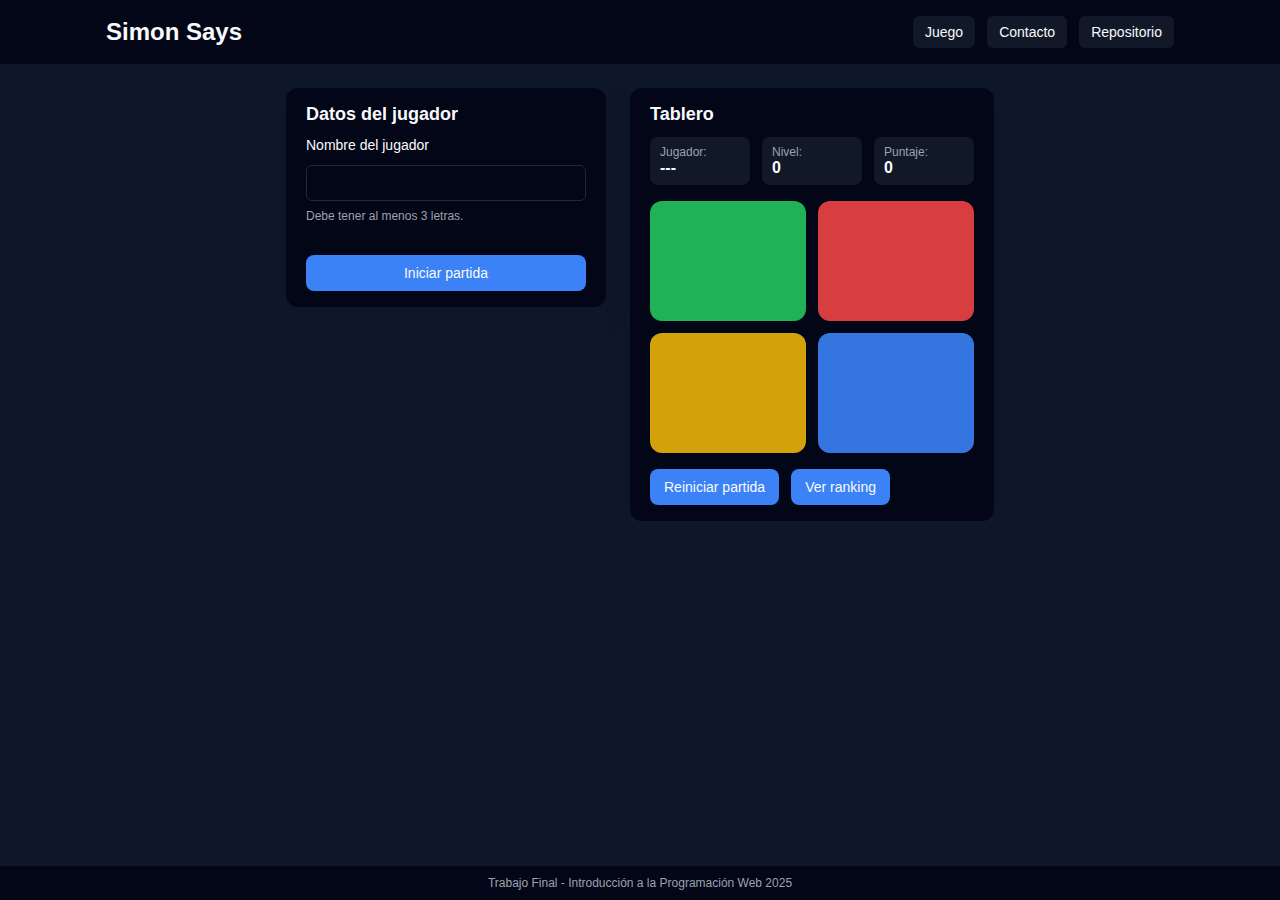
<file: index.html>
<!DOCTYPE html>
<html lang="es">
<head>
    <meta charset="UTF-8">
    <meta name="viewport" content="width=device-width, initial-scale=1.0">
    <title>Simon Says - Juego</title>
    <link rel="stylesheet" href="css/reset.css">
    <link rel="stylesheet" href="css/estilos.css">
</head>
<body>
    <header class="encabezado">
        <div class="encabezado-contenedor">
            <h1 class="encabezado-titulo">Simon Says</h1>
            <nav class="navegacion-principal">
                <a class="navegacion-principal-enlace" href="index.html">Juego</a>
                <a class="navegacion-principal-enlace" href="contacto.html">Contacto</a>
                <a class="navegacion-principal-enlace" href="https://github.com/brunos-1dev/simon-says-ipw-2025"
                   target="_blank" rel="noopener noreferrer">
                    Repositorio
                </a>
            </nav>
        </div>
    </header>
    <main class="contenido-principal">
        <!-- Panel de jugador -->
        <section class="panel-jugador">
            <h2 class="panel-jugador-titulo">Datos del jugador</h2>
            <form class="formulario-jugador" id="formulario-jugador">
                <label class="formulario-jugador-label" for="nombre-jugador">
                    Nombre del jugador
                </label>
                <input
                    class="formulario-jugador-input"
                    type="text"
                    id="nombre-jugador"
                    name="nombre-jugador"
                    autocomplete="off"
                    required
                >
                <p class="formulario-jugador-ayuda">
                    Debe tener al menos 3 letras.
                </p>
                <p class="formulario-jugador-error" id="error-nombre-jugador"></p>
                <button
                    class="formulario-jugador-boton"
                    type="submit"
                    id="boton-iniciar">
                    Iniciar partida
                </button>
            </form>
        </section>
        <!-- Panel de juego -->
        <section class="panel-juego">
            <h2 class="panel-juego-titulo">Tablero</h2>
            <div class="panel-juego-informacion">
                <div class="panel-juego-dato">
                    <span class="panel-juego-etiqueta">Jugador:</span>
                    <span class="panel-juego-valor" id="jugador-actual">---</span>
                </div>
                <div class="panel-juego-dato">
                    <span class="panel-juego-etiqueta">Nivel:</span>
                    <span class="panel-juego-valor" id="nivel-actual">0</span>
                </div>
                <div class="panel-juego-dato">
                    <span class="panel-juego-etiqueta">Puntaje:</span>
                    <span class="panel-juego-valor" id="puntaje-actual">0</span>
                </div>
            </div>
            <div class="tablero-colores" id="tablero-colores">
                <button
                    class="boton-color boton-color-verde"
                    type="button"
                    id="color-verde"
                    data-color="verde">
                </button>
                <button
                    class="boton-color boton-color-rojo"
                    type="button"
                    id="color-rojo"
                    data-color="rojo"
                ></button>
                <button
                    class="boton-color boton-color-amarillo"
                    type="button"
                    id="color-amarillo"
                    data-color="amarillo">
                </button>
                <button
                    class="boton-color boton-color-azul"
                    type="button"
                    id="color-azul"
                    data-color="azul">
                </button>
            </div>
            <div class="panel-juego-controles">
                <button
                    class="panel-juego-boton"
                    type="button"
                    id="boton-reiniciar">
                    Reiniciar partida
                </button>
                <button
                    class="panel-juego-boton"
                    type="button"
                    id="boton-ranking">
                    Ver ranking
                </button>
            </div>
        </section>
    </main>
    <!-- Modal de Game Over -->
    <div class="modal" id="modal-game-over" aria-hidden="true">
        <div class="modal-contenido">
            <h2 class="modal-titulo">Fin de la partida</h2>
            <p class="modal-texto" id="mensaje-game-over">
                Te has equivocado en la secuencia.
            </p>
            <button
                class="modal-boton"
                type="button"
                id="boton-modal-reiniciar">
                Jugar de nuevo
            </button>
        </div>
    </div>
    <!-- Modal de Ranking -->
    <div class="modal" id="modal-ranking" aria-hidden="true">
        <div class="modal-contenido modal-contenido-ranking">
            <h2 class="modal-titulo">Ranking de partidas</h2>
            <div class="ranking-controles">
                <button
                    class="ranking-controles-boton"
                    type="button"
                    id="ordenar-por-puntaje">
                    Ordenar por puntaje
                </button>
                <button
                    class="ranking-controles-boton"
                    type="button"
                    id="ordenar-por-fecha">
                    Ordenar por fecha
                </button>
            </div>
            <table class="tabla-ranking" id="tabla-ranking">
                <thead class="tabla-ranking-encabezado">
                    <tr>
                        <th>Jugador</th>
                        <th>Puntaje</th>
                        <th>Nivel</th>
                        <th>Fecha</th>
                    </tr>
                </thead>
                <tbody class="tabla-ranking-cuerpo" id="cuerpo-tabla-ranking">  
                </tbody>
            </table>
            <button
                class="modal-boton modal-boton-cerrar"
                type="button"
                id="cerrar-modal-ranking">
                Cerrar
            </button>
        </div>
    </div>
    <footer class="pie-pagina">
        <p class="pie-pagina-texto">
            Trabajo Final - Introducción a la Programación Web 2025
        </p>
    </footer>
    <script src="js/juego-simon.js"></script>
    <script src="js/ui-juego.js"></script>
</body>
</html>
</file>
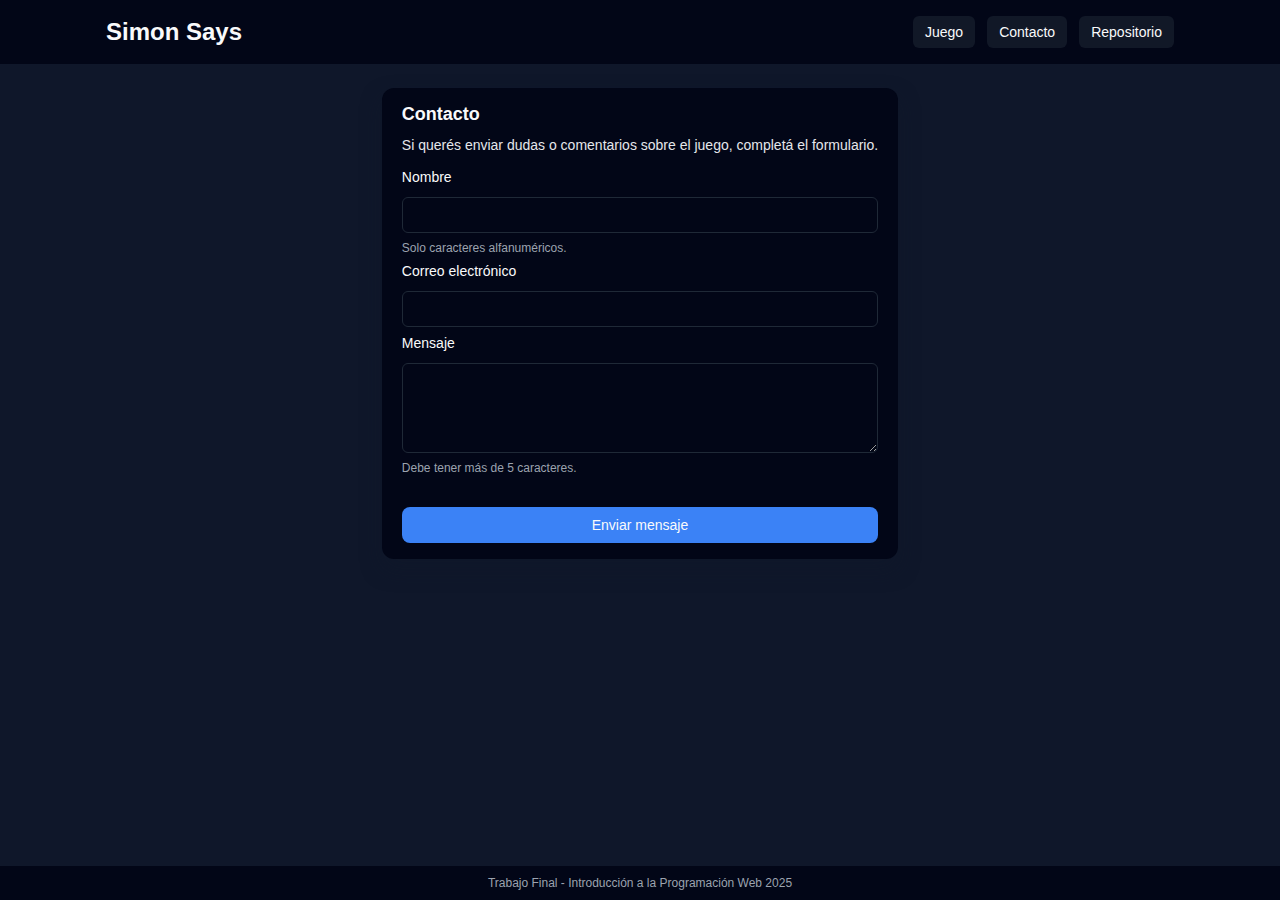
<file: contacto.html>
<!DOCTYPE html>
<html lang="es">
<head>
    <meta charset="UTF-8">
    <meta name="viewport" content="width=device-width, initial-scale=1.0">
    <title>Contacto - Simon Says</title>
    <link rel="stylesheet" href="css/reset.css">
    <link rel="stylesheet" href="css/estilos.css">
</head>
<body>
    <header class="encabezado">
        <div class="encabezado-contenedor">
            <h1 class="encabezado-titulo">Simon Says</h1>

            <nav class="navegacion-principal">
                <a class="navegacion-principal-enlace" href="index.html">Juego</a>
                <a class="navegacion-principal-enlace" href="contacto.html">Contacto</a>
                <a class="navegacion-principal-enlace" href="https://github.com/brunos-1dev/simon-says-ipw-2025"
                   target="_blank" rel="noopener noreferrer">
                    Repositorio
                </a>
            </nav>
        </div>
    </header>
    <main class="contenido-principal contenido-principal-contacto">
        <section class="contacto">
            <h2 class="contacto-titulo">Contacto</h2>
            <p class="contacto-descripcion">
                Si querés enviar dudas o comentarios sobre el juego, completá el formulario.
            </p>
            <form class="formulario-contacto" id="formulario-contacto">
                <label class="formulario-contacto-label" for="contacto-nombre">
                    Nombre
                </label>
                <input
                    class="formulario-contacto-input"
                    type="text"
                    id="contacto-nombre"
                    name="nombre"
                    autocomplete="off"
                    required >
                <p class="formulario-contacto-ayuda">
                    Solo caracteres alfanuméricos.
                </p>
                <label class="formulario-contacto-label" for="contacto-email">
                    Correo electrónico
                </label>
                <input
                    class="formulario-contacto-input"
                    type="email"
                    id="contacto-email"
                    name="email"
                    autocomplete="off"
                    required>
                <label class="formulario-contacto-label" for="contacto-mensaje">
                    Mensaje
                </label>
                <textarea
                    class="formulario-contacto-textarea"
                    id="contacto-mensaje"
                    name="mensaje"
                    rows="4"
                    required>
                </textarea>
                <p class="formulario-contacto-ayuda">
                    Debe tener más de 5 caracteres.
                </p>
                <p class="formulario-contacto-error" id="error-contacto"></p>
                <button
                    class="formulario-contacto-boton"
                    type="submit"
                    id="boton-enviar-contacto">
                    Enviar mensaje
                </button>
            </form>
        </section>
    </main>
    <footer class="pie-pagina">
        <p class="pie-pagina-texto">
            Trabajo Final - Introducción a la Programación Web 2025
        </p>
    </footer>
    <script src="js/contacto.js"></script>
</body>
</html>
</file>
<file: css/estilos.css>
body {
    font-family: "Segoe UI", Tahoma, Geneva, Verdana, sans-serif;
    background-color: #0f172a;
    color: #f9fafb;
    min-height: 100vh;
    display: flex;
    flex-direction: column;
}
/* Encabezado y navegación */
.encabezado {
    background-color: #020617;
}
.encabezado-contenedor {
    max-width: 1100px;
    margin: 0 auto;
    padding: 16px;
    display: flex;
    flex-direction: column;
    gap: 12px;
}
.encabezado-titulo {
    font-size: 24px;
    font-weight: 700;
}
.navegacion-principal {
    display: flex;
    flex-wrap: wrap;
    gap: 12px;
}
.navegacion-principal-enlace {
    padding: 8px 12px;
    border-radius: 6px;
    background-color: #111827;
    font-size: 14px;
}
.navegacion-principal-enlace:hover {
    background-color: #1f2937;
}
/* Contenido principal */
.contenido-principal {
    flex: 1;
    max-width: 1100px;
    margin: 24px auto;
    padding: 0 16px 24px;
    display: flex;
    flex-direction: column;
    gap: 24px;
}
/* Variante para la página de contacto*/
.contenido-principal-contacto {
    max-width: 600px;
}
/* Panel de jugador / Panel de juego / Contacto */
.panel-jugador,
.panel-juego,
.contacto {
    background-color: #020617;
    border-radius: 12px;
    padding: 16px 20px;
    box-shadow: 0 10px 20px rgba(15, 23, 42, 0.5);
}
.panel-jugador-titulo,
.panel-juego-titulo,
.contacto-titulo {
    font-size: 18px;
    font-weight: 600;
    margin-bottom: 12px;
}
.contacto-descripcion {
    font-size: 14px;
    margin-bottom: 16px;
    color: #e5e7eb;
}
/* Formulario de jugador */
.formulario-jugador {
    display: flex;
    flex-direction: column;
    gap: 8px;
}
.formulario-jugador-label {
    font-size: 14px;
}
.formulario-jugador-input {
    margin-top: 4px;
    padding: 8px 10px;
    border-radius: 6px;
    border: 1px solid #1f2937;
    background-color: #020617;
    color: #f9fafb;
}
.formulario-jugador-input:focus {
    outline: 2px solid #3b82f6;
    outline-offset: 1px;
}
.formulario-jugador-ayuda {
    font-size: 12px;
    color: #9ca3af;
}
.formulario-jugador-error {
    min-height: 16px;
    font-size: 12px;
    color: #f97373;
}
/* Formulario contacto */
.formulario-contacto {
    display: flex;
    flex-direction: column;
    gap: 8px;
}
.formulario-contacto-label {
    font-size: 14px;
}
.formulario-contacto-input,
.formulario-contacto-textarea {
    margin-top: 4px;
    padding: 8px 10px;
    border-radius: 6px;
    border: 1px solid #1f2937;
    background-color: #020617;
    color: #f9fafb;
}
.formulario-contacto-input:focus,
.formulario-contacto-textarea:focus {
    outline: 2px solid #3b82f6;
    outline-offset: 1px;
}
.formulario-contacto-ayuda {
    font-size: 12px;
    color: #9ca3af;
}
.formulario-contacto-error {
    min-height: 16px;
    font-size: 12px;
    color: #f97373;
}
/* Botones generales */
.formulario-jugador-boton,
.panel-juego-boton,
.formulario-contacto-boton,
.modal-boton,
.ranking-controles-boton,
.modal-boton-cerrar {
    padding: 10px 14px;
    border-radius: 8px;
    border: none;
    background-color: #3b82f6;
    color: #f9fafb;
    font-size: 14px;
    font-weight: 500;
    display: inline-flex;
    align-items: center;
    justify-content: center;
}
.formulario-jugador-boton:hover,
.panel-juego-boton:hover,
.formulario-contacto-boton:hover,
.modal-boton:hover,
.ranking-controles-boton:hover,
.modal-boton-cerrar:hover {
    background-color: #2563eb;
}
/* Info de juego */
.panel-juego-informacion {
    display: flex;
    flex-wrap: wrap;
    gap: 12px;
    margin-bottom: 16px;
}
.panel-juego-dato {
    background-color: #111827;
    border-radius: 8px;
    padding: 8px 10px;
    display: flex;
    flex-direction: column;
    min-width: 100px;
}
.panel-juego-etiqueta {
    font-size: 12px;
    color: #9ca3af;
}
.panel-juego-valor {
    font-size: 16px;
    font-weight: 600;
}
/* Tablero de colores */
.tablero-colores {
    display: flex;
    flex-wrap: wrap;
    gap: 12px;
    margin-bottom: 16px;
}
.boton-color {
    flex: 1 1 calc(50% - 12px);
    height: 120px;
    border-radius: 12px;
    border: none;
    opacity: 0.9;
    transition: transform 0.15s ease, opacity 0.15s ease;
}
/* Colores del juego en HEX */
.boton-color-verde {
    background-color: #22c55e;
}
.boton-color-rojo {
    background-color: #ef4444;
}
.boton-color-amarillo {
    background-color: #eab308;
}
.boton-color-azul {
    background-color: #3b82f6;
}
.boton-color:hover {
    opacity: 1;
}
/* Clase para "iluminar" el botón desde JS */
.boton-color-activo {
    transform: scale(1.05);
    opacity: 1;
}
/* Controles bajo tablero */
.panel-juego-controles {
    display: flex;
    flex-wrap: wrap;
    gap: 12px;
}
/* Modales */
.modal {
    position: fixed;
    inset: 0;
    background-color: rgba(15, 23, 42, 0.85);
    display: none;
    align-items: center;
    justify-content: center;
    padding: 16px;
    z-index: 1000;
}
/* Cuando queramos mostrar el modal, desde JS le agregaremos esta clase */
.modal-visible {
    display: flex;
}
.modal-contenido {
    background-color: #020617;
    border-radius: 12px;
    padding: 20px 24px;
    max-width: 420px;
    width: 100%;
    box-shadow: 0 15px 30px rgba(0, 0, 0, 0.6);
    display: flex;
    flex-direction: column;
    gap: 12px;
}
.modal-contenido-ranking {
    max-width: 700px;
}
.modal-titulo {
    font-size: 18px;
    font-weight: 600;
    margin-bottom: 4px;
}
.modal-texto {
    font-size: 14px;
    color: #e5e7eb;
}
.modal-boton {
    margin-top: 8px;
}
/* Ranking */
.ranking-controles {
    display: flex;
    flex-wrap: wrap;
    gap: 8px;
    margin-bottom: 12px;
}
.tabla-ranking {
    width: 100%;
    border-collapse: collapse;
    font-size: 13px;
    margin-bottom: 12px;
}
.tabla-ranking-encabezado th {
    text-align: left;
    padding: 8px;
    background-color: #0b1120;
}
.tabla-ranking-cuerpo td {
    padding: 8px;
    border-top: 1px solid #1f2937;
}
/* Pie de página */
.pie-pagina {
    background-color: #020617;
    padding: 10px 16px;
    text-align: center;
}
.pie-pagina-texto {
    font-size: 12px;
    color: #9ca3af;
}
/* Responsive */
@media (min-width: 768px) {
    .encabezado-contenedor {
        flex-direction: row;
        align-items: center;
        justify-content: space-between;
    }
}
@media (min-width: 900px) {
    .contenido-principal {
        flex-direction: row;
        align-items: flex-start;
    }
    .panel-jugador {
        flex: 0 0 320px;
    }
    .panel-juego {
        flex: 1;
    }
}
</file>
